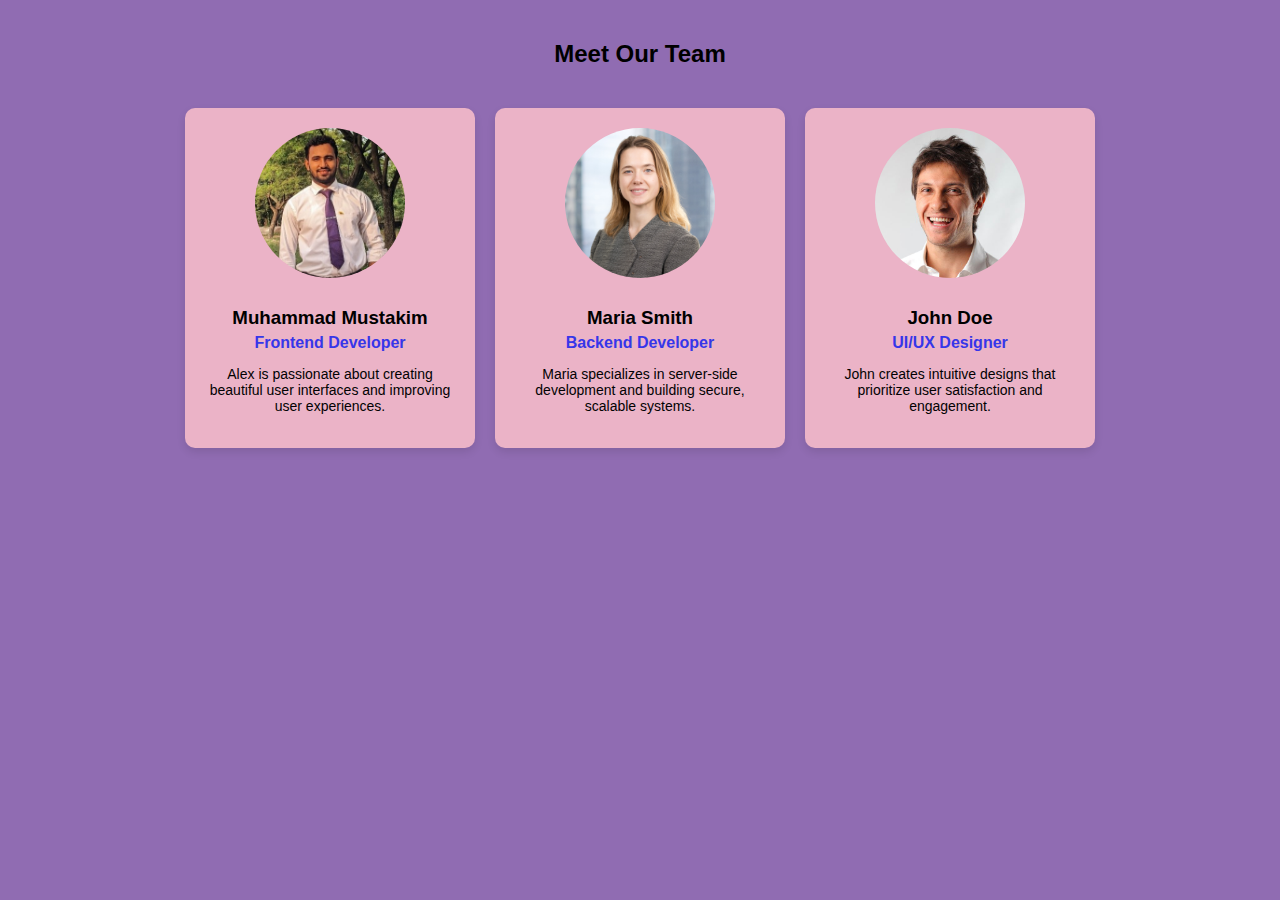
<file: index.html>
<!DOCTYPE html>
<html lang="en">

<head>
  <meta charset="UTF-8" />
  <meta name="viewport" content="width=device-width, initial-scale=1.0" />
  <title>Team Cards</title>
  <style>
    body {
      font-family: Arial, sans-serif;
      background: #f4f4f4;
      margin: 0;
      padding: 20px;
      background-color: rgb(144, 108, 178);
    }

    section {
      text-align: center;
      margin-bottom: 40px;
    }

    .team {
      display: flex;
      justify-content: center;
      gap: 20px;
      flex-wrap: wrap;
    }

    .card {
      background: #ebb3c7;
      padding: 20px;
      width: 250px;
      box-shadow: 0 4px 8px rgba(0, 0, 0, 0.1);
      border-radius: 10px;
      text-align: center;
    }

    .card img {
      width: 150px;
      height: 150px;
      border-radius: 50%;
      object-fit: cover;
      margin-bottom: 15px;
    }

    .card h3 {
      margin: 10px 0 5px;
    }

    .card h4 {
      margin: 5px 0;
      color: #3636e9;
    }

    .card p {
      font-size: 14px;
      color: #020202;
    }
  </style>
</head>

<body>

  <section>
    <h2>Meet Our Team</h2>
  </section>

  <div class="team">
    <div class="card">
      <img src="Images/Mustakim.jpg" alt="Profile">
      <h3>Muhammad Mustakim</h3>
      <h4>Frontend Developer</h4>
      <p>Alex is passionate about creating beautiful user interfaces and improving user experiences.</p>
    </div>
    <div class="card">
      <img src="Images/Smith_Maria.jpg">
      <h3>Maria Smith</h3>
      <h4>Backend Developer</h4>
      <p>Maria specializes in server-side development and building secure, scalable systems.</p>
    </div>
    <div class="card">
      <img src="Images/john.jpg">
      <h3>John Doe</h3>
      <h4>UI/UX Designer</h4>
      <p>John creates intuitive designs that prioritize user satisfaction and engagement.</p>
    </div>
  </div>

</body>

</html>
</file>
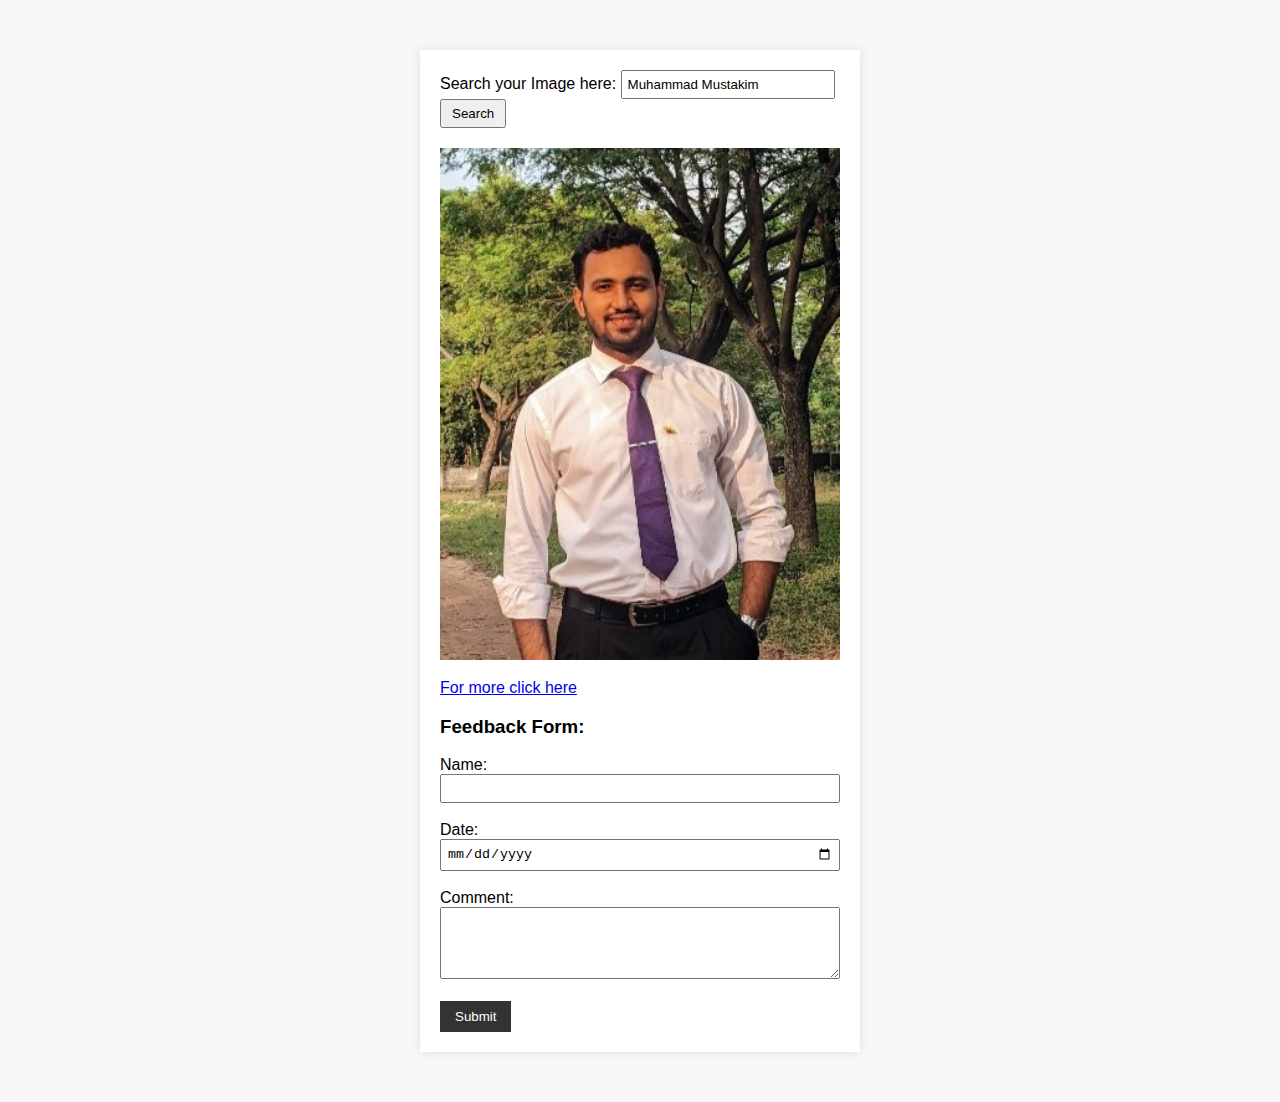
<file: practice 1.html>
<!DOCTYPE html>
<html>

<head>
  <title>Image Search & Feedback</title>
  <link rel="stylesheet" href="styles/form.css">
</head>

<body>
  <div class="container">
    <div class="search-section">
      <label for="search">Search your Image here:</label>
      <input type="text" id="search" value="Muhammad Mustakim">
      <button>Search</button>
    </div>

    <div class="image-section">
      <img src="Images/Mustakim.jpg" alt="Kung Fu Panda">
    </div>

    <div class="link-section">
      <a href="https://www.facebook.com/muhammadMustakIM2990/" target="_blank">For more click here</a>
    </div>

    <div class="form-section">
      <h3>Feedback Form:</h3>
      <form>
        <label for="name">Name:</label><br>
        <input type="text" id="name" name="name"><br><br>

        <label for="date">Date:</label><br>
        <input type="date" id="date" name="date"><br><br>

        <label for="comment">Comment:</label><br>
        <textarea id="comment" name="comment" cols="100" rows="4"></textarea><br><br>

        <input type="submit" value="Submit">
      </form>
    </div>
  </div>
</body>

</html>
</file>
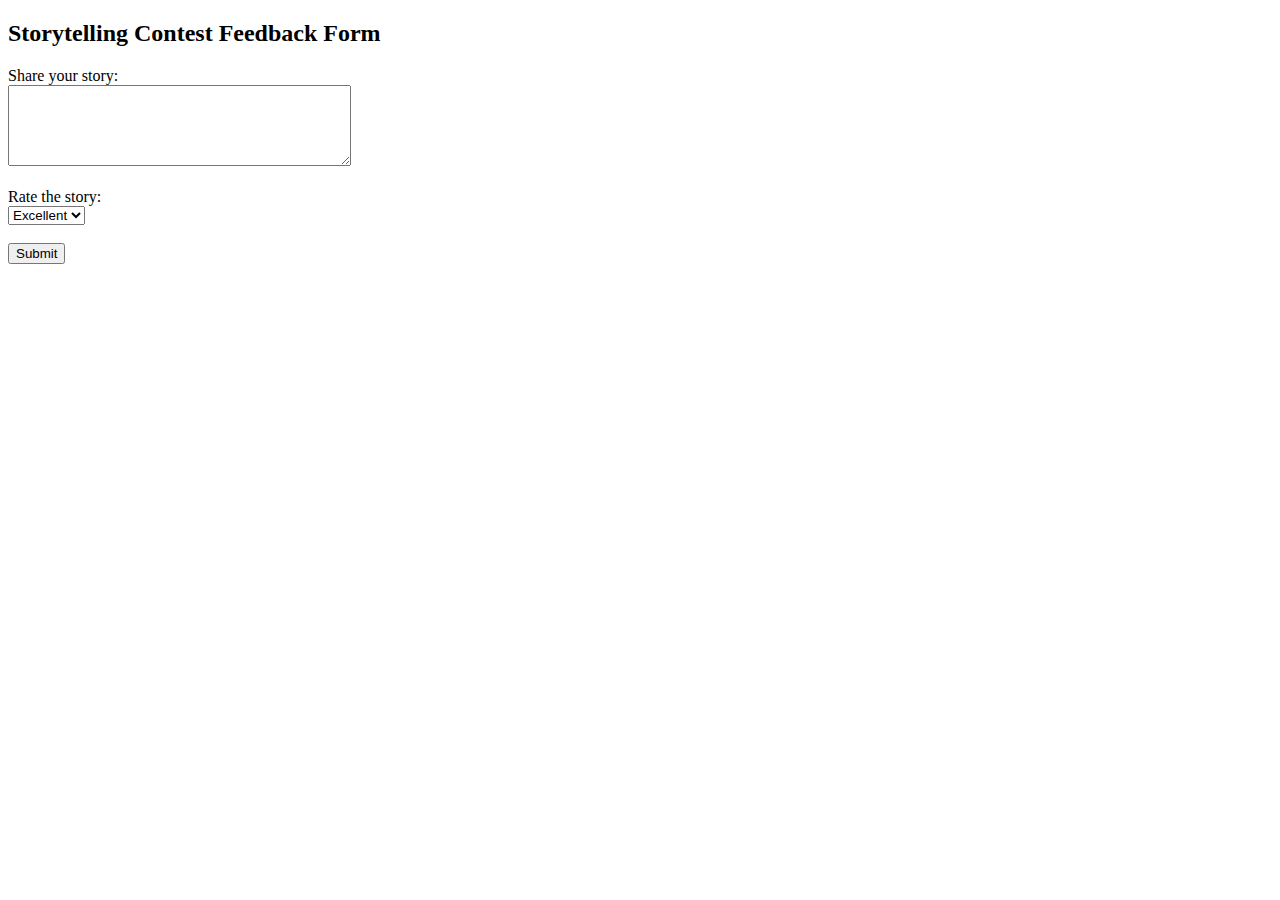
<file: practice 2 (form).html>
<!DOCTYPE html>
<html>

<head>
  <title>Storytelling Contest Feedback Form</title>
</head>

<body>

  <h2>Storytelling Contest Feedback Form</h2>

  <form>

    <!-- Story textarea -->
    <label for="story">Share your story:</label><br>
    <textarea id="story" name="story" rows="5" cols="40"></textarea><br><br>

    <!-- Rating dropdown -->
    <label for="rating">Rate the story:</label><br>
    <select id="rating" name="rating">
      <option value="excellent">Excellent</option>
      <option value="good">Good</option>
      <option value="average">Average</option>
      <option value="poor">Poor</option>
    </select><br><br>

    <!-- Submit button -->
    <input type="submit" value="Submit">

  </form>

</body>

</html>
</file>
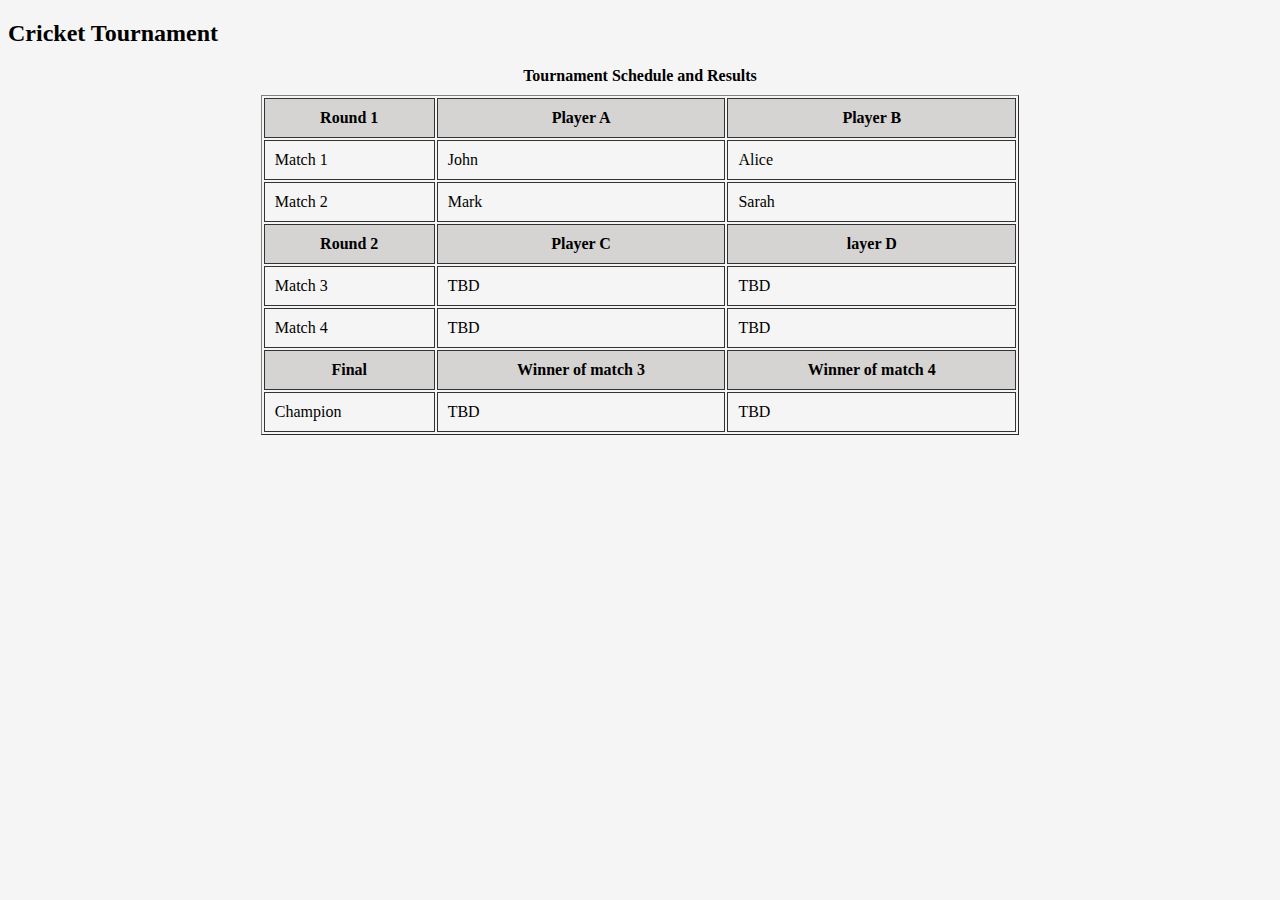
<file: practice 3(Table).html>
<!DOCTYPE html>
<html>

<head>
  <title>Cricket Tournament Schedule</title>
  <link rel="stylesheet" href="styles/table.css">
</head>

<body>

  <h2>Cricket Tournament</h2>

  <table border="1">
    <caption>Tournament Schedule and Results</caption>
    <tr>
      <th>Round 1</th>
      <th colspan="2">Player A</th>
      <th colspan="2">Player B</th>
    </tr>
    <tr>
      <td> Match 1</td>
      <td colspan="2">John</td>
      <td colspan="2">Alice</td>
    </tr>
    <tr>
      <td>Match 2</td>
      <td colspan="2">Mark</td>
      <td>Sarah</td>
    </tr>
    <tr>
      <th>Round 2</th>
      <th colspan="2">Player C</th>
      <th colspan="2">layer D</th>
    </tr>
    <tr>
      <td>Match 3</td>
      <td colspan="2">TBD</td>
      <td>TBD</td>
    </tr>
    <tr>
      <td>Match 4</td>
      <td colspan="2">TBD</td>
      <td>TBD</td>
    </tr>
    <tr>
      <th>Final</th>
      <th colspan="2">Winner of match 3</th>
      <th>Winner of match 4</th>
    </tr>
    <tr>
      <td>Champion</td>
      <td colspan="2">TBD</td>
      <td>TBD</td>
    </tr>
  </table>

</body>

</html>
</file>
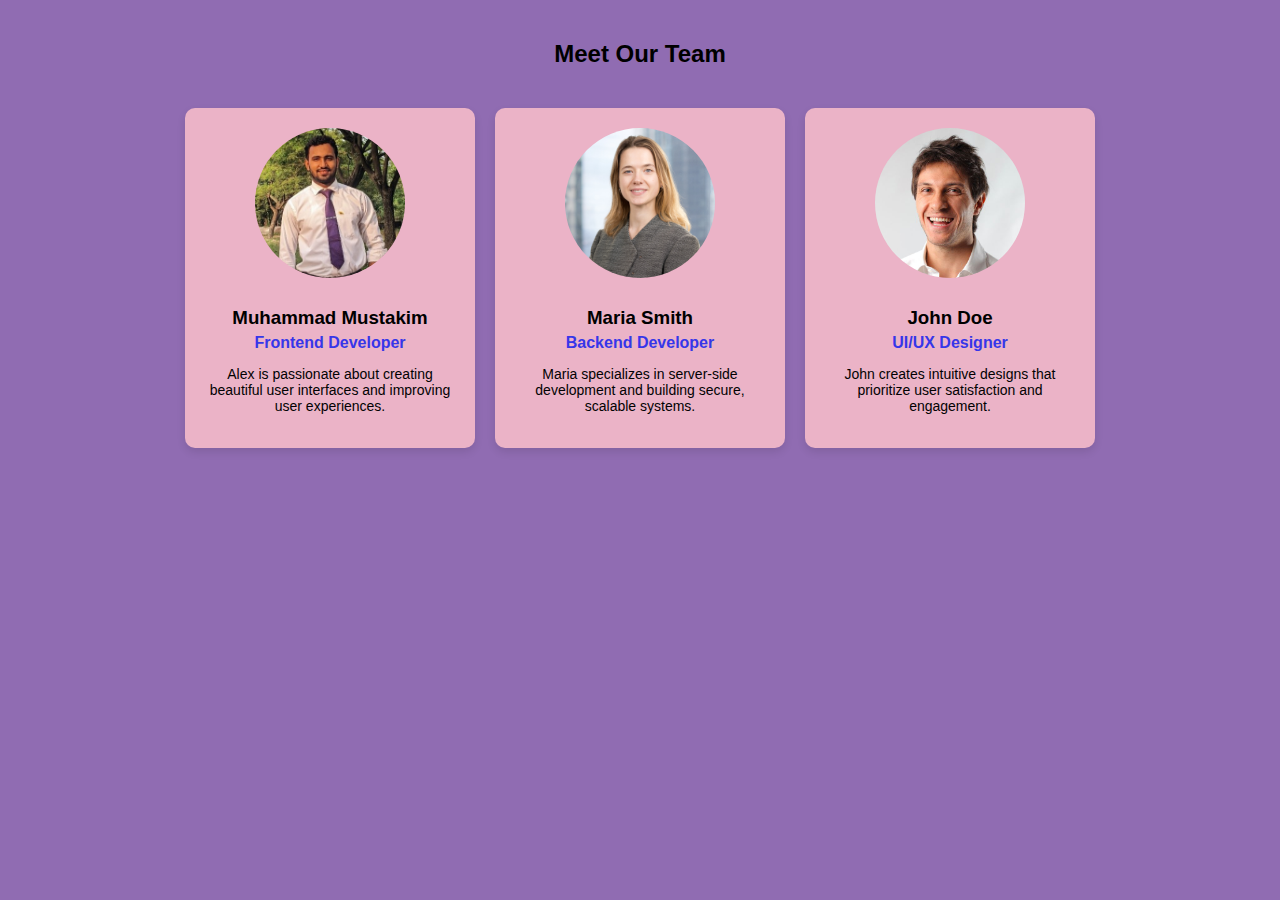
<file: practice 4 (Card).html>
<!DOCTYPE html>
<html lang="en">

<head>
  <meta charset="UTF-8" />
  <meta name="viewport" content="width=device-width, initial-scale=1.0" />
  <title>Team Cards</title>
  <style>
    body {
      font-family: Arial, sans-serif;
      background: #f4f4f4;
      margin: 0;
      padding: 20px;
      background-color: rgb(144, 108, 178);
    }

    section {
      text-align: center;
      margin-bottom: 40px;
    }

    .team {
      display: flex;
      justify-content: center;
      gap: 20px;
      flex-wrap: wrap;
    }

    .card {
      background: #ebb3c7;
      padding: 20px;
      width: 250px;
      box-shadow: 0 4px 8px rgba(0, 0, 0, 0.1);
      border-radius: 10px;
      text-align: center;
    }

    .card img {
      width: 150px;
      height: 150px;
      border-radius: 50%;
      object-fit: cover;
      margin-bottom: 15px;
    }

    .card h3 {
      margin: 10px 0 5px;
    }

    .card h4 {
      margin: 5px 0;
      color: #3636e9;
    }

    .card p {
      font-size: 14px;
      color: #020202;
    }
  </style>
</head>

<body>

  <section>
    <h2>Meet Our Team</h2>
  </section>

  <div class="team">
    <div class="card">
      <img src="Images/Mustakim.jpg" alt="Profile">
      <h3>Muhammad Mustakim</h3>
      <h4>Frontend Developer</h4>
      <p>Alex is passionate about creating beautiful user interfaces and improving user experiences.</p>
    </div>
    <div class="card">
      <img src="Images/Smith_Maria.jpg">
      <h3>Maria Smith</h3>
      <h4>Backend Developer</h4>
      <p>Maria specializes in server-side development and building secure, scalable systems.</p>
    </div>
    <div class="card">
      <img src="Images/john.jpg">
      <h3>John Doe</h3>
      <h4>UI/UX Designer</h4>
      <p>John creates intuitive designs that prioritize user satisfaction and engagement.</p>
    </div>
  </div>

</body>

</html>
</file>
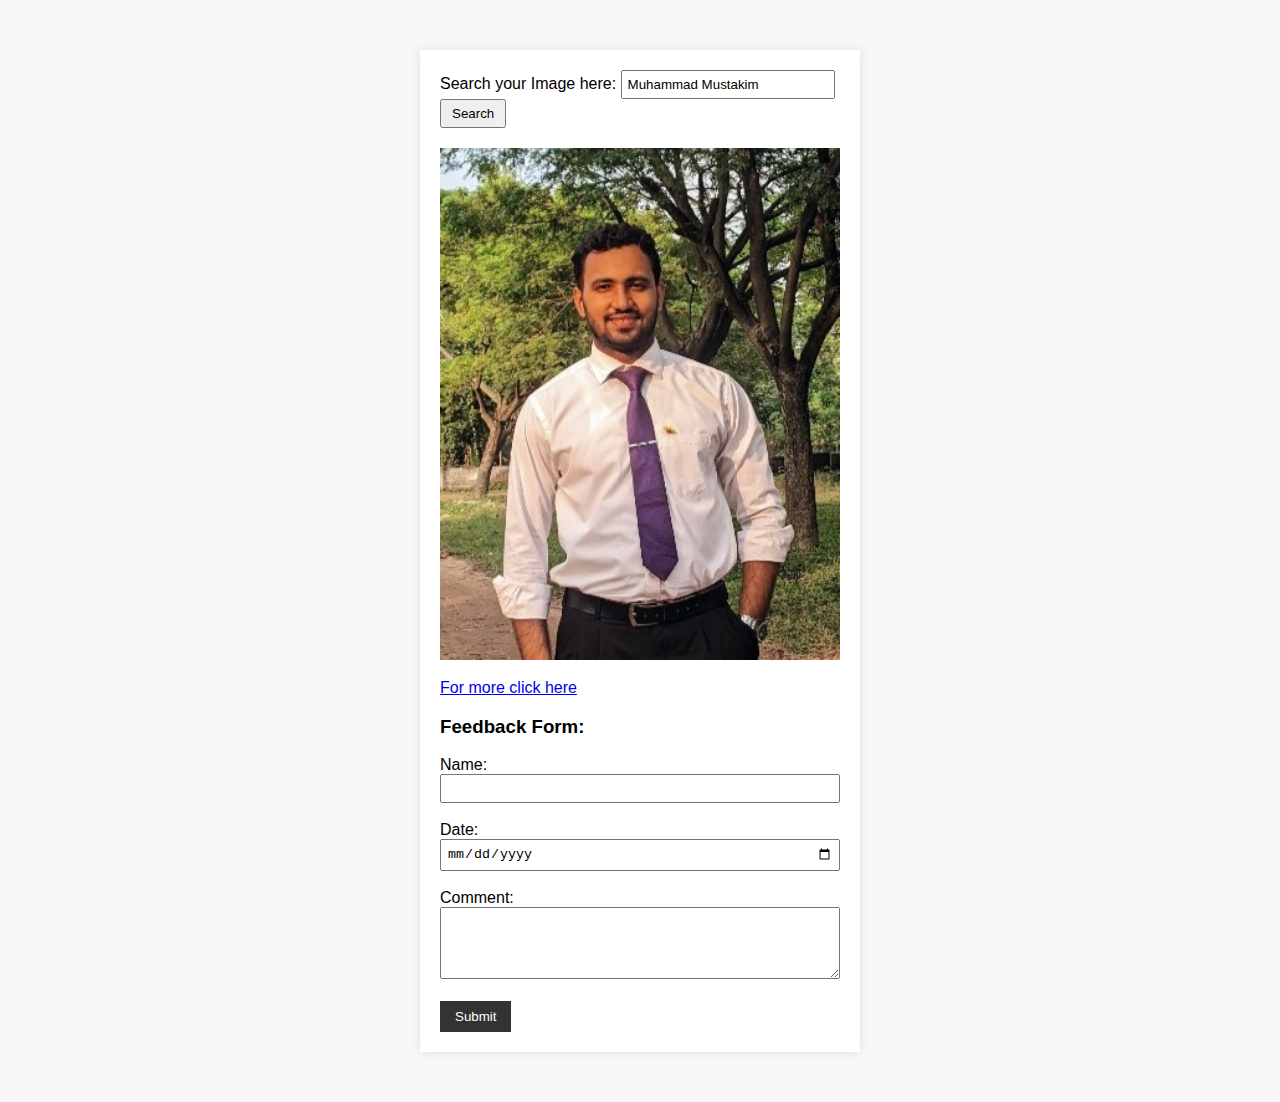
<file: practice-1.html>
<!DOCTYPE html>
<html>

<head>
  <title>Image Search & Feedback</title>
  <link rel="stylesheet" href="styles/form.css">
</head>

<body>
  <div class="container">
    <div class="search-section">
      <label for="search">Search your Image here:</label>
      <input type="text" id="search" value="Muhammad Mustakim">
      <button>Search</button>
    </div>

    <div class="image-section">
      <img src="Images/Mustakim.jpg" alt="Kung Fu Panda">
    </div>

    <div class="link-section">
      <a href="https://www.facebook.com/muhammadMustakIM2990/" target="_blank">For more click here</a>
    </div>

    <div class="form-section">
      <h3>Feedback Form:</h3>
      <form>
        <label for="name">Name:</label><br>
        <input type="text" id="name" name="name"><br><br>

        <label for="date">Date:</label><br>
        <input type="date" id="date" name="date"><br><br>

        <label for="comment">Comment:</label><br>
        <textarea id="comment" name="comment" cols="100" rows="4"></textarea><br><br>

        <input type="submit" value="Submit">
      </form>
    </div>
  </div>
</body>

</html>
</file>
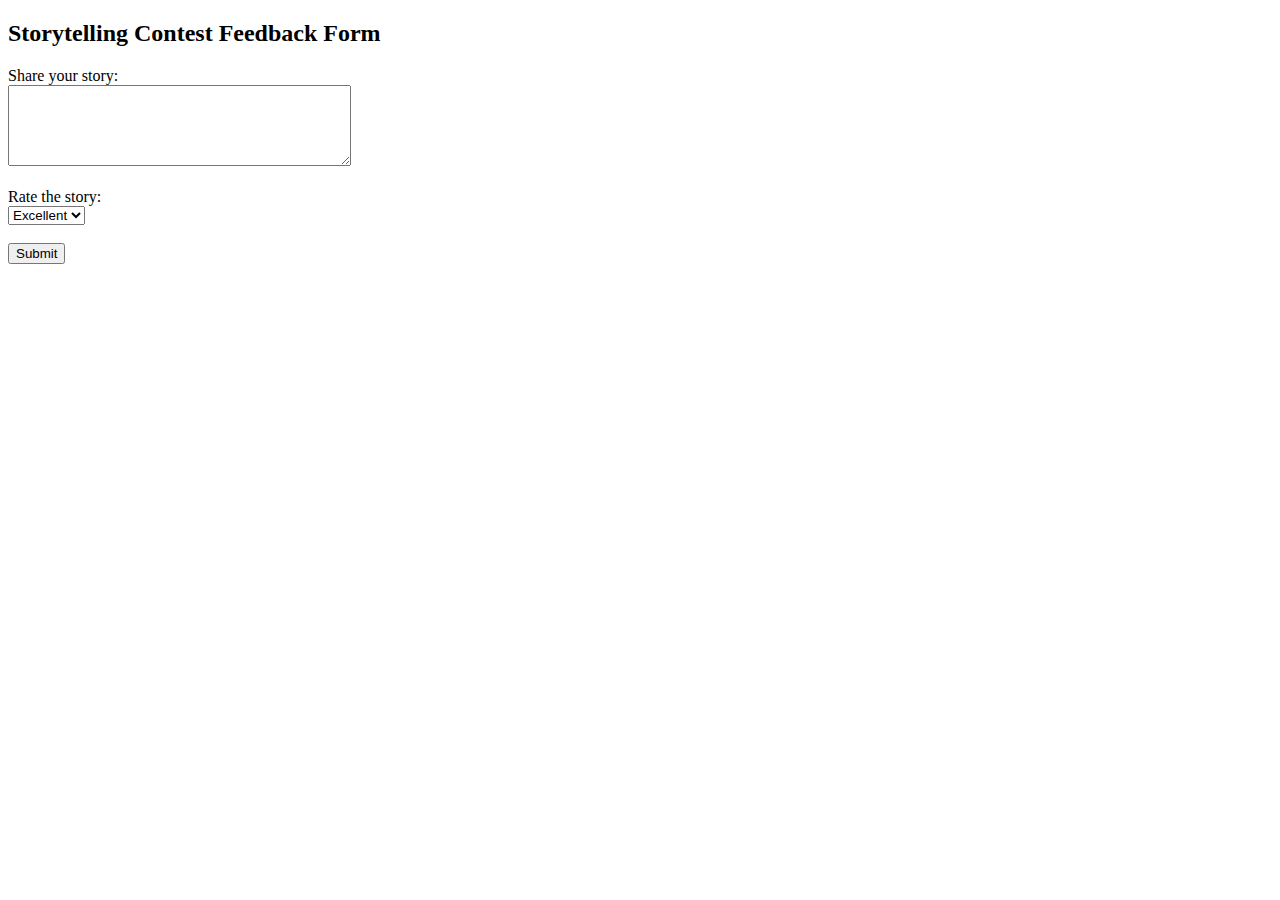
<file: practice-2-form.html>
<!DOCTYPE html>
<html>

<head>
  <title>Storytelling Contest Feedback Form</title>
</head>

<body>

  <h2>Storytelling Contest Feedback Form</h2>

  <form>

    <!-- Story textarea -->
    <label for="story">Share your story:</label><br>
    <textarea id="story" name="story" rows="5" cols="40"></textarea><br><br>

    <!-- Rating dropdown -->
    <label for="rating">Rate the story:</label><br>
    <select id="rating" name="rating">
      <option value="excellent">Excellent</option>
      <option value="good">Good</option>
      <option value="average">Average</option>
      <option value="poor">Poor</option>
    </select><br><br>

    <!-- Submit button -->
    <input type="submit" value="Submit">

  </form>

</body>

</html>
</file>
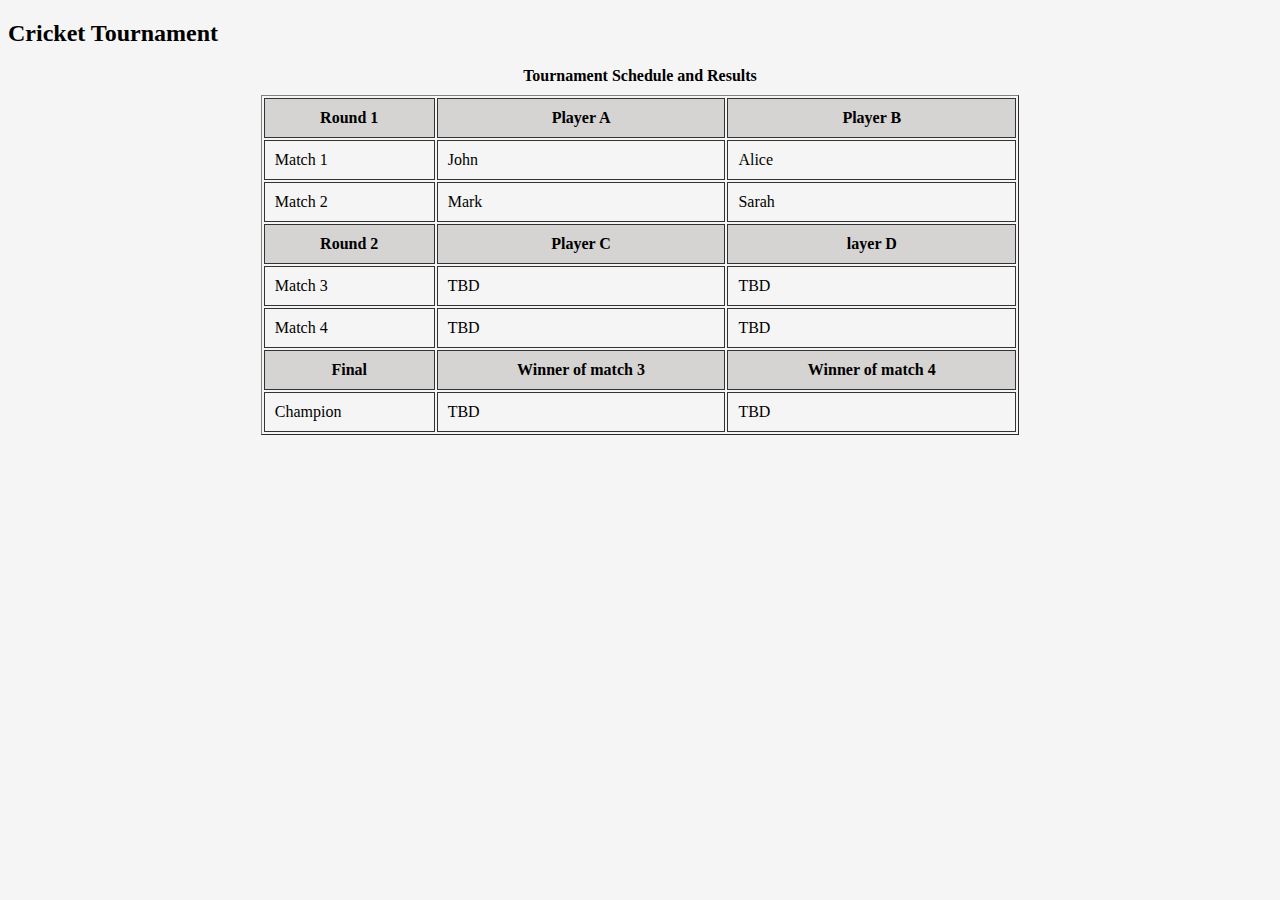
<file: practice-3-table.html>
<!DOCTYPE html>
<html>

<head>
  <title>Cricket Tournament Schedule</title>
  <link rel="stylesheet" href="styles/table.css">
</head>

<body>

  <h2>Cricket Tournament</h2>

  <table border="1">
    <caption>Tournament Schedule and Results</caption>
    <tr>
      <th>Round 1</th>
      <th colspan="2">Player A</th>
      <th colspan="2">Player B</th>
    </tr>
    <tr>
      <td> Match 1</td>
      <td colspan="2">John</td>
      <td colspan="2">Alice</td>
    </tr>
    <tr>
      <td>Match 2</td>
      <td colspan="2">Mark</td>
      <td>Sarah</td>
    </tr>
    <tr>
      <th>Round 2</th>
      <th colspan="2">Player C</th>
      <th colspan="2">layer D</th>
    </tr>
    <tr>
      <td>Match 3</td>
      <td colspan="2">TBD</td>
      <td>TBD</td>
    </tr>
    <tr>
      <td>Match 4</td>
      <td colspan="2">TBD</td>
      <td>TBD</td>
    </tr>
    <tr>
      <th>Final</th>
      <th colspan="2">Winner of match 3</th>
      <th>Winner of match 4</th>
    </tr>
    <tr>
      <td>Champion</td>
      <td colspan="2">TBD</td>
      <td>TBD</td>
    </tr>
  </table>

</body>

</html>
</file>
<file: styles/form.css>
body {
  font-family: Arial, sans-serif;
  background-color: #f7f7f7;
}

.container {
  width: 400px;
  margin: 50px auto;
  background-color: white;
  padding: 20px;
  box-shadow: 0 0 10px rgba(0,0,0,0.1);
}

.search-section {
  margin-bottom: 20px;
}

.search-section input[type="text"] {
  width: 200px;
  padding: 5px;
}

.search-section button {
  padding: 5px 10px;
}

.image-section img {
  width: 100%;
  height: auto;
}

.link-section {
  margin: 15px 0;
}

.form-section input[type="text"],
.form-section input[type="date"],
.form-section textarea {
  width: 100%;
  padding: 5px;
  box-sizing: border-box;
  
}

.form-section input[type="submit"] {
  padding: 8px 15px;
  background-color: #333;
  color: white;
  border: none;
  cursor: pointer;
}

.form-section input[type="submit"]:hover {
  background-color: #555;
}
</file>
<file: styles/table.css>
body {
  font-family: 'Times New Roman', Times, serif, sans-serif;
  background-color: #f5f5f5;
;
}

h2 {
  margin-top: 20px;
}

table {
  margin: 20px auto;
  width: 60%;
}

caption {
  font-weight: bold;
  margin-bottom: 10px;
}

th, td {
  border: 1px solid #333;
  padding: 10px;
}

th {
  background-color: #d6d3d3;
}
</file>
